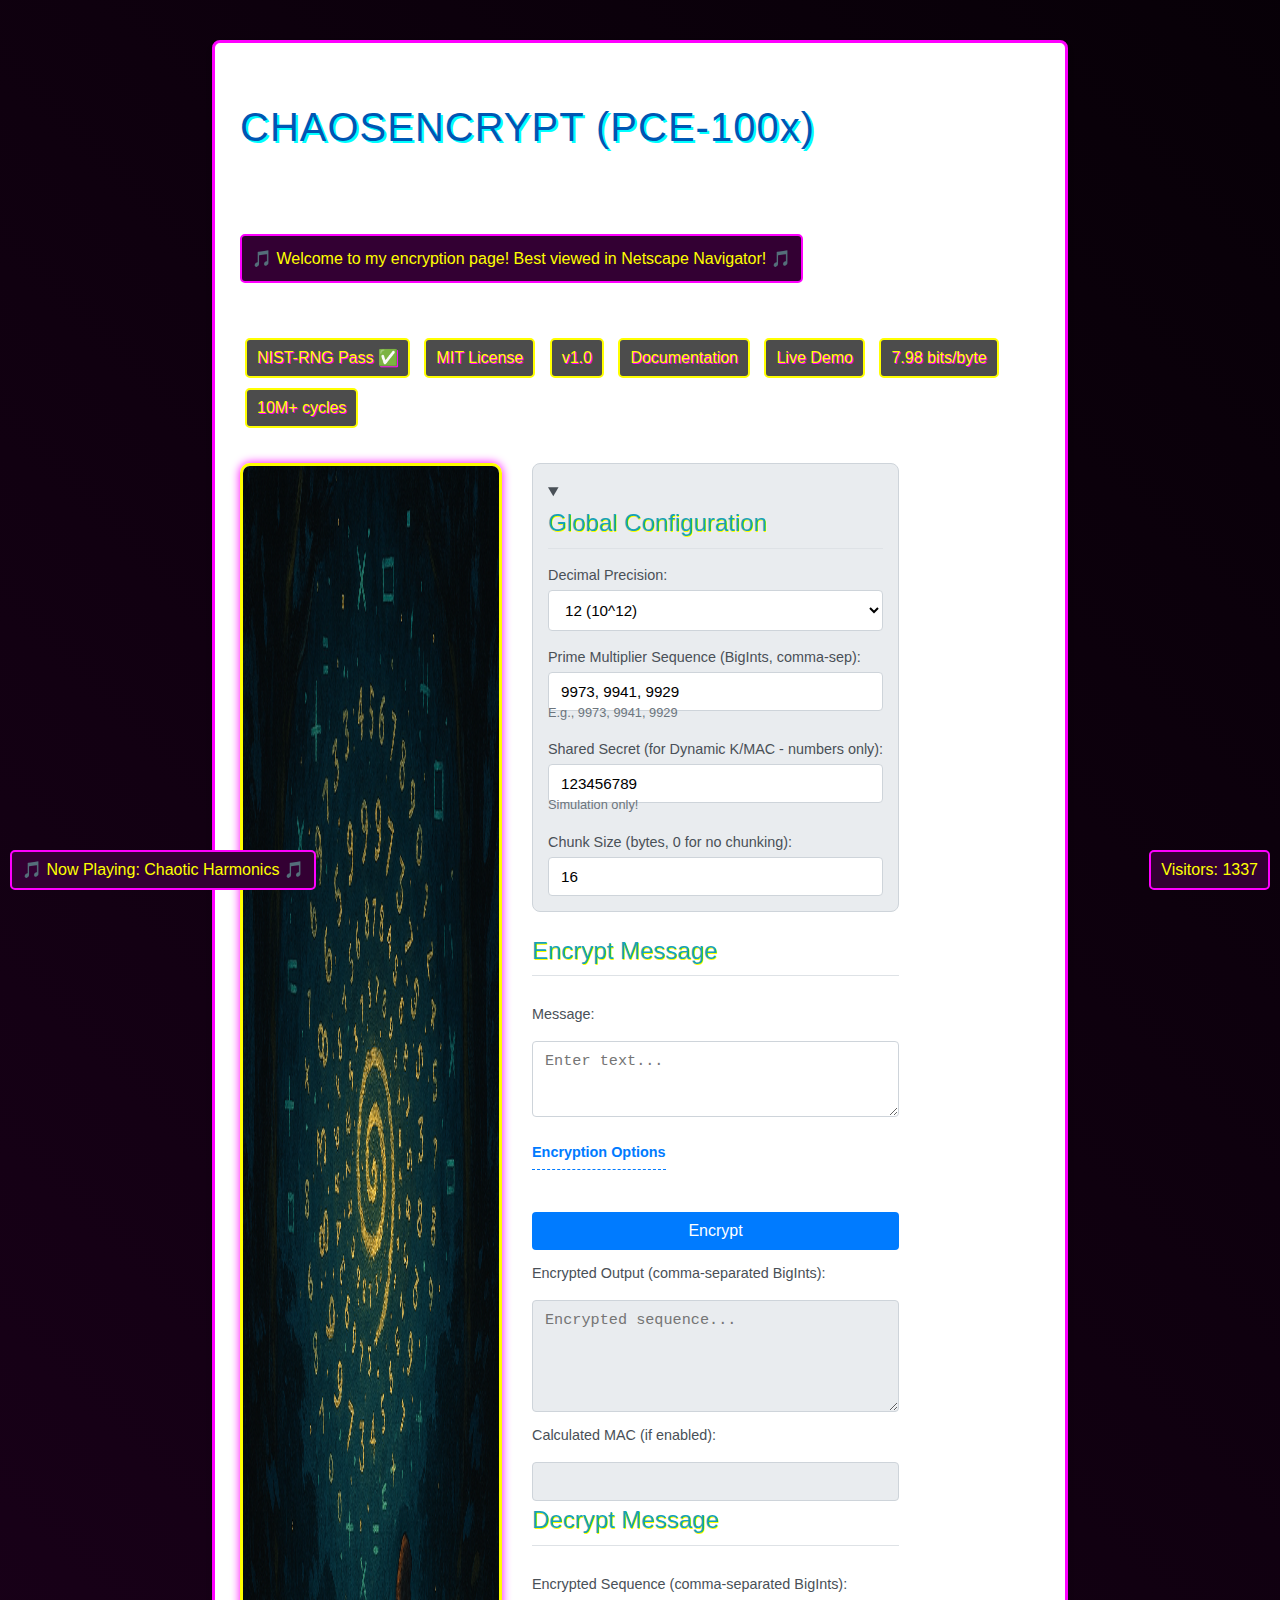
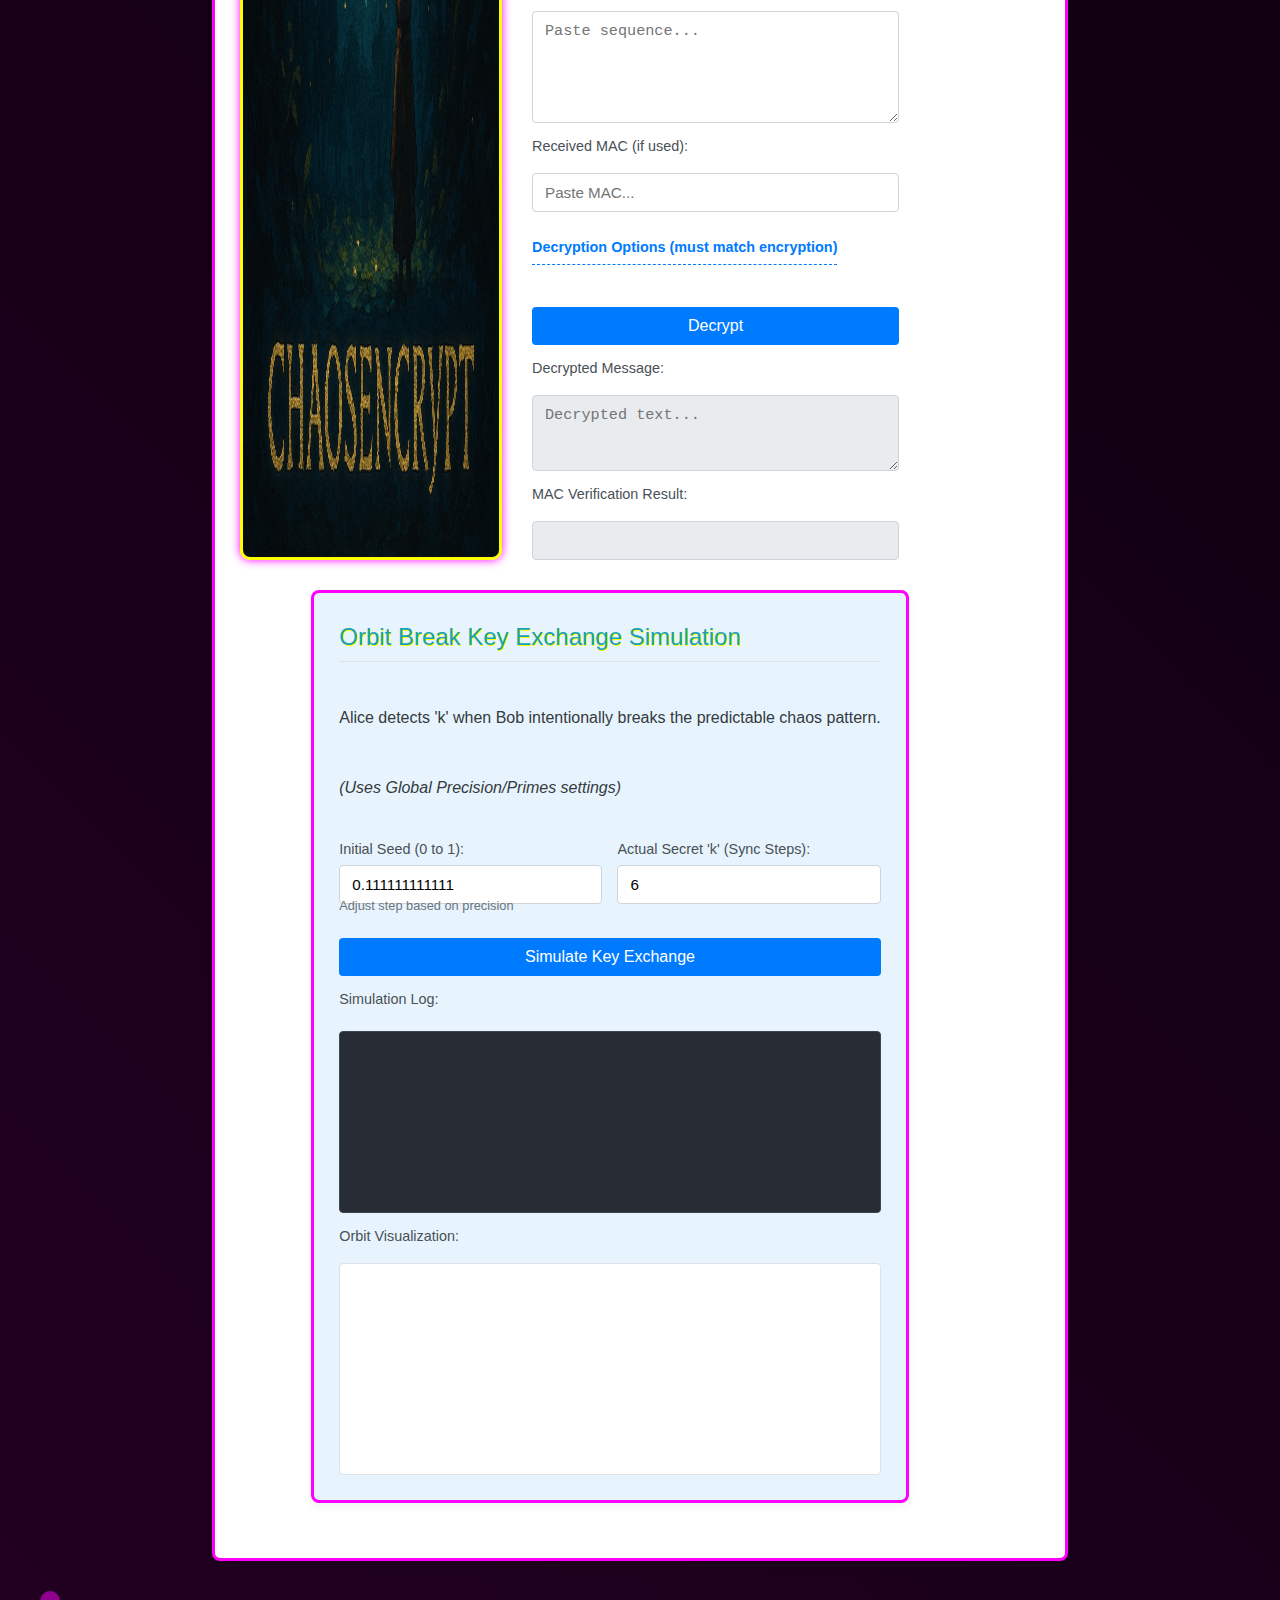
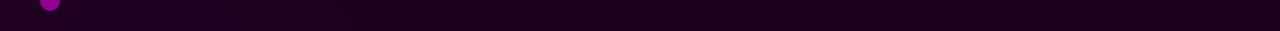
<file: index.html>
<!DOCTYPE html>
<html lang="en">
<head>
    <meta charset="UTF-8">
    <meta name="viewport" content="width=device-width, initial-scale=1.0">
    <title>CHAOSENCRYPT - Prime-Based Chaotic Encryption</title>
    <link rel="stylesheet" href="style.css">
    <style>
        /* Additional inline styles for MySpace feel */
        .marquee {
            background: var(--dark-purple);
            color: var(--neon-yellow);
            padding: 10px;
            margin: 20px 0;
            border: 2px solid var(--neon-pink);
            border-radius: 5px;
        }
        .counter {
            position: fixed;
            bottom: 10px;
            right: 10px;
            background: var(--dark-purple);
            color: var(--neon-yellow);
            padding: 5px 10px;
            border: 2px solid var(--neon-pink);
            border-radius: 5px;
        }
        .music-player {
            position: fixed;
            bottom: 10px;
            left: 10px;
            background: var(--dark-purple);
            color: var(--neon-yellow);
            padding: 5px 10px;
            border: 2px solid var(--neon-pink);
            border-radius: 5px;
        }
    </style>
</head>
<body>
    <div class="container">
        <h1 class="blink">CHAOSENCRYPT (PCE-100x)</h1>
        
        <div class="marquee">
            🎵 Welcome to my encryption page! Best viewed in Netscape Navigator! 🎵
        </div>

        <div class="badges">
            <span class="badge">NIST-RNG Pass ✅</span>
            <span class="badge">MIT License</span>
            <span class="badge">v1.0</span>
            <span class="badge">Documentation</span>
            <span class="badge">Live Demo</span>
            <span class="badge">7.98 bits/byte</span>
            <span class="badge">10M+ cycles</span>
        </div>

        <img src="./logo.png" alt="CHAOSENCRYPT Logo" width="256">

        <div id="content">
            <!-- Global Settings -->
            <details open class="config-section">
                <summary><h2>Global Configuration</h2></summary>
                <div class="config-grid">
                    <div>
                        <label for="precision">Decimal Precision:</label>
                        <select id="precision">
                            <option value="7">7 (10^7)</option>
                            <option value="10">10 (10^10)</option>
                            <option value="12" selected>12 (10^12)</option>
                            <option value="15">15 (10^15)</option>
                        </select>
                    </div>
                    <div>
                        <label for="primes">Prime Multiplier Sequence (BigInts, comma-sep):</label>
                        <input type="text" id="primes" value="9973">
                         <small>E.g., 9973, 9941, 9929</small>
                    </div>
                     <div>
                        <label for="shared-secret">Shared Secret (for Dynamic K/MAC - numbers only):</label>
                        <input type="text" id="shared-secret" value="123456789">
                         <small>Simulation only!</small>
                    </div>
                     <div>
                        <label for="chunk-size">Chunk Size (bytes, 0 for no chunking):</label>
                        <input type="number" id="chunk-size" value="0" min="0">
                    </div>
                </div>
            </details>

            <!-- Encryption Section -->
            <div class="section">
                <h2>Encrypt Message</h2>
                <label for="message-input">Message:</label>
                <textarea id="message-input" rows="3" placeholder="Enter text..."></textarea>

                 <details class="config-section inline-details">
                     <summary>Encryption Options</summary>
                     <div class="options-group">
                         <label for="encrypt-k">Base Step Count (k):</label>
                         <input type="number" id="encrypt-k" value="6" min="1">
                     </div>
                     <div class="options-group">
                         <input type="checkbox" id="use-dynamic-k" name="use-dynamic-k">
                         <label for="use-dynamic-k">Use Dynamic k (derived per chunk/char)?</label>
                     </div>
                     <div class="options-group">
                         <input type="checkbox" id="use-xor-keystream" name="use-xor-keystream" checked>
                         <label for="use-xor-keystream">Use Hybrid XOR Keystream Mode?</label>
                         <small>(Recommended; avoids inverse issues)</small>
                     </div>
                      <div class="options-group">
                         <input type="checkbox" id="include-mac" name="include-mac">
                         <label for="include-mac">Include Simulated MAC?</label>
                     </div>
                 </details>

                <button onclick="handleEncrypt()">Encrypt</button>

                <label for="encrypted-output">Encrypted Output (comma-separated BigInts):</label>
                <textarea id="encrypted-output" rows="5" readonly placeholder="Encrypted sequence..."></textarea>
                <label for="mac-output">Calculated MAC (if enabled):</label>
                <input type="text" id="mac-output" readonly>
            </div>

            <!-- Decryption Section -->
            <div class="section">
                <h2>Decrypt Message</h2>
                <label for="encrypted-input">Encrypted Sequence (comma-separated BigInts):</label>
                <textarea id="encrypted-input" rows="5" placeholder="Paste sequence..."></textarea>
                <label for="mac-input">Received MAC (if used):</label>
                <input type="text" id="mac-input" placeholder="Paste MAC...">

                 <details class="config-section inline-details">
                     <summary>Decryption Options (must match encryption)</summary>
                      <div class="options-group">
                         <label for="decrypt-k">Base Step Count (k):</label>
                         <input type="number" id="decrypt-k" value="6" min="1">
                     </div>
                     <div class="options-group">
                        <input type="checkbox" id="was-dynamic-k" name="was-dynamic-k">
                         <label for="was-dynamic-k">Was Dynamic k used?</label>
                     </div>
                      <div class="options-group">
                         <input type="checkbox" id="was-xor-keystream" name="was-xor-keystream" checked>
                         <label for="was-xor-keystream">Was Hybrid XOR Keystream used?</label>
                     </div>
                     <div class="options-group">
                         <input type="checkbox" id="verify-mac-flag" name="verify-mac-flag">
                         <label for="verify-mac-flag">Verify MAC?</label>
                     </div>
                </details>

                <button onclick="handleDecrypt()">Decrypt</button>

                <label for="decrypted-output">Decrypted Message:</label>
                <textarea id="decrypted-output" rows="3" readonly placeholder="Decrypted text..."></textarea>
                 <label for="mac-verification-output">MAC Verification Result:</label>
                <input type="text" id="mac-verification-output" readonly>
            </div>
        </div>

         <!-- Orbit Break Key Exchange Section -->
        <div class="container orbit-break-container">
            <div class="section">
                <h2>Orbit Break Key Exchange Simulation</h2>
                <p>Alice detects 'k' when Bob intentionally breaks the predictable chaos pattern.</p>
                <p><i>(Uses Global Precision/Primes settings)</i></p>

                <div class="config-grid orbit-config">
                    <div>
                        <label for="orbit-seed">Initial Seed (0 to 1):</label>
                        <input type="number" id="orbit-seed" value="0.111111111111" step="any" min="0" max="1">
                         <small>Adjust step based on precision</small>
                    </div>
                    <div>
                        <label for="orbit-k">Actual Secret 'k' (Sync Steps):</label>
                        <input type="number" id="orbit-k" value="6" min="1">
                    </div>
                </div>

                <button onclick="simulateOrbitBreak()">Simulate Key Exchange</button>

                <label>Simulation Log:</label>
                <div id="orbit-log" class="log-output"></div>

                <label>Orbit Visualization:</label>
                 <div class="canvas-container">
                    <canvas id="orbit-canvas" width="400" height="200"></canvas>
                 </div>
            </div>
        </div>

        <!-- Status/Error Area -->
         <div id="status-area" class="status-area"></div>
    </div>

    <div class="counter">
        Visitors: 1337
    </div>

    <div class="music-player">
        🎵 Now Playing: Chaotic Harmonics 🎵
    </div>

    <script src="script.js"></script>
</body>
</html>
</file>
<file: style.css>
/* Retro MySpace-style CSS */
:root {
  --neon-pink: #ff00ff;
  --neon-blue: #00ffff;
  --neon-green: #00ff00;
  --neon-yellow: #ffff00;
  --dark-purple: #330033;
  --hot-pink: #ff69b4;
  --electric-blue: #00bfff;
}

body {
  background: linear-gradient(45deg, var(--dark-purple), #000000);
  color: var(--neon-yellow);
  font-family: "Comic Sans MS", cursive;
  line-height: 1.6;
  margin: 0;
  padding: 20px;
}

.container {
  max-width: 800px;
  margin: 0 auto;
  background: rgba(0, 0, 0, 0.8);
  border: 3px solid var(--neon-pink);
  border-radius: 10px;
  padding: 20px;
  box-shadow: 0 0 20px var(--neon-blue);
}

h1 {
  color: var(--neon-pink);
  text-shadow: 2px 2px var(--neon-blue);
  text-align: center;
  font-size: 2.5em;
  margin-bottom: 30px;
}

h2 {
  color: var(--neon-green);
  text-shadow: 1px 1px var(--neon-yellow);
  border-bottom: 2px solid var(--hot-pink);
  padding-bottom: 5px;
}

h3 {
  color: var(--electric-blue);
  text-shadow: 1px 1px var(--neon-pink);
}

.badge {
  display: inline-block;
  padding: 5px 10px;
  margin: 5px;
  border: 2px solid var(--neon-yellow);
  border-radius: 5px;
  background: rgba(0, 0, 0, 0.7);
  color: var(--neon-yellow);
  text-shadow: 1px 1px var(--neon-pink);
}

pre {
  background: rgba(0, 0, 0, 0.9);
  border: 2px solid var(--neon-green);
  border-radius: 5px;
  padding: 15px;
  overflow-x: auto;
  color: var(--neon-blue);
}

code {
  color: var(--neon-green);
  text-shadow: 1px 1px var(--neon-yellow);
}

table {
  border-collapse: collapse;
  width: 100%;
  margin: 20px 0;
  background: rgba(0, 0, 0, 0.7);
  border: 2px solid var(--neon-pink);
}

th, td {
  border: 1px solid var(--neon-blue);
  padding: 10px;
  text-align: left;
}

th {
  background: rgba(255, 0, 255, 0.2);
  color: var(--neon-pink);
}

a {
  color: var(--neon-yellow);
  text-decoration: none;
  text-shadow: 1px 1px var(--neon-pink);
}

a:hover {
  color: var(--neon-green);
  text-decoration: underline;
}

blockquote {
  border-left: 4px solid var(--neon-pink);
  margin: 20px 0;
  padding-left: 20px;
  color: var(--neon-blue);
  font-style: italic;
}

img {
  max-width: 100%;
  border: 3px solid var(--neon-yellow);
  border-radius: 10px;
  box-shadow: 0 0 10px var(--neon-pink);
}

/* Animated background */
@keyframes gradient {
  0% { background-position: 0% 50%; }
  50% { background-position: 100% 50%; }
  100% { background-position: 0% 50%; }
}

body {
  background-size: 200% 200%;
  animation: gradient 15s ease infinite;
}

/* Blinking text effect */
@keyframes blink {
  0% { opacity: 1; }
  50% { opacity: 0; }
  100% { opacity: 1; }
}

.blink {
  animation: blink 1s infinite;
}

/* Scrollbar styling */
::-webkit-scrollbar {
  width: 10px;
}

::-webkit-scrollbar-track {
  background: var(--dark-purple);
}

::-webkit-scrollbar-thumb {
  background: var(--neon-pink);
  border-radius: 5px;
}

::-webkit-scrollbar-thumb:hover {
  background: var(--neon-blue);
}

/* General Styles */
body {
    font-family: -apple-system, BlinkMacSystemFont, 'Segoe UI', Roboto, Oxygen, Ubuntu, Cantarell, 'Open Sans', 'Helvetica Neue', sans-serif;
    line-height: 1.6;
    margin: 20px;
    background-color: #f8f9fa;
    color: #343a40;
}

h1 {
    text-align: center;
    color: #0056b3; /* Darker blue */
    margin-bottom: 25px;
    font-weight: 300;
    letter-spacing: 1px;
}
h2 {
    color: #17a2b8; /* Teal */
    margin-top: 0;
    margin-bottom: 15px;
    font-weight: 400;
    border-bottom: 1px solid #dee2e6;
    padding-bottom: 5px;
}

/* Configuration Sections */
.config-section {
    background-color: #e9ecef;
    border: 1px solid #ced4da;
    border-radius: 8px;
    padding: 15px;
    margin-bottom: 20px;
}
.config-section summary {
    font-weight: bold;
    cursor: pointer;
    color: #495057;
}
.config-grid {
    display: grid;
    grid-template-columns: repeat(auto-fit, minmax(250px, 1fr));
    gap: 15px;
    margin-top: 10px;
}
.config-grid div, .options-group {
    display: flex;
    flex-direction: column; /* Stack label/input vertically */
}


/* Main Container */
.container {
    display: flex;
    flex-wrap: wrap;
    gap: 30px;
    margin-bottom: 30px;
    background-color: #ffffff;
    padding: 25px;
    border-radius: 8px;
    box-shadow: 0 4px 8px rgba(0,0,0,0.05);
}

.orbit-break-container {
     background-color: #e8f4fd; /* Light blue background */
}

/* Sections within Container */
.section {
    flex: 1;
    min-width: 350px;
    display: flex;
    flex-direction: column;
    gap: 12px; /* Slightly more space */
}

/* Form Elements */
label {
    font-weight: 500; /* Slightly bolder */
    margin-bottom: 3px;
    color: #495057;
    font-size: 0.9rem;
}
small {
    font-size: 0.8rem;
    color: #6c757d;
    margin-top: -8px;
}

input[type="number"],
input[type="text"],
textarea,
select {
    width: 100%;
    padding: 10px 12px;
    border: 1px solid #ced4da;
    border-radius: 4px;
    box-sizing: border-box;
    font-size: 0.95rem;
    background-color: #fff;
    transition: border-color 0.2s ease-in-out, box-shadow 0.2s ease-in-out;
}
input:focus, textarea:focus, select:focus {
    border-color: #80bdff;
    outline: 0;
    box-shadow: 0 0 0 0.2rem rgba(0, 123, 255, 0.25);
}
textarea {
    resize: vertical;
    min-height: 60px; /* Minimum height */
    font-family: 'Courier New', Courier, monospace;
}
button {
    padding: 10px 20px;
    background-color: #007bff; /* Primary blue */
    color: white;
    border: none;
    border-radius: 4px;
    cursor: pointer;
    font-size: 1rem;
    font-weight: 500;
    transition: background-color 0.2s ease, transform 0.1s ease;
    margin-top: 10px; /* Add space above button */
}
button:hover {
    background-color: #0056b3;
}
button:active {
     transform: scale(0.98);
}

input[readonly], textarea[readonly] {
    background-color: #e9ecef;
    cursor: not-allowed;
}

/* Options Styling */
.inline-details {
    background-color: transparent;
    border: none;
    padding: 0;
    margin-top: 10px;
}
.inline-details summary {
     color: #007bff;
     font-size: 0.9rem;
     padding-bottom: 5px;
     border-bottom: 1px dashed #007bff;
     display: inline-block;
}
.options-group {
    display: flex; /* Align checkbox and label horizontally */
    flex-direction: row;
    align-items: center;
    gap: 8px; /* Space between checkbox and label */
    margin-top: 8px;
    margin-bottom: 5px;
}
.options-group label {
    font-weight: normal; /* Labels lighter */
    margin-bottom: 0;
    font-size: 0.9rem;
    color: #333;
}
.options-group input[type="checkbox"] {
    width: auto; /* Don't stretch checkbox */
    margin-top: 2px; /* Align checkbox better */
}
.options-group small {
    margin-left: 25px; /* Indent helper text */
    margin-top: -5px;
    display: block;
}


/* Log and Status */
.log-output {
    background-color: #282c34; /* Dark background */
    color: #abb2bf; /* Light text */
    border: 1px solid #3e4451;
    padding: 15px;
    min-height: 150px;
    max-height: 300px; /* Limit height */
    border-radius: 4px;
    white-space: pre-wrap;
    font-family: 'Consolas', 'Monaco', monospace;
    font-size: 0.85rem;
    overflow-y: auto;
    margin-top: 5px;
}
.status-area {
    margin-top: 20px;
    padding: 10px 15px;
    border-radius: 4px;
    font-weight: 500;
    text-align: center;
}
.status-success {
    background-color: #d4edda;
    color: #155724;
    border: 1px solid #c3e6cb;
}
.status-error {
    background-color: #f8d7da;
    color: #721c24;
    border: 1px solid #f5c6cb;
}

/* Canvas */
.canvas-container {
    border: 1px solid #dee2e6;
    background-color: #fff;
    padding: 5px;
    border-radius: 4px;
    display: inline-block; /* Fit content */
}
#orbit-canvas {
    display: block; /* Remove extra space below canvas */
}

/* Responsive */
@media (max-width: 768px) {
    .container {
        flex-direction: column;
    }
    .config-grid {
        grid-template-columns: 1fr; /* Stack config items */
    }
    .section {
        min-width: auto; /* Allow sections to shrink */
    }
}
</file>
